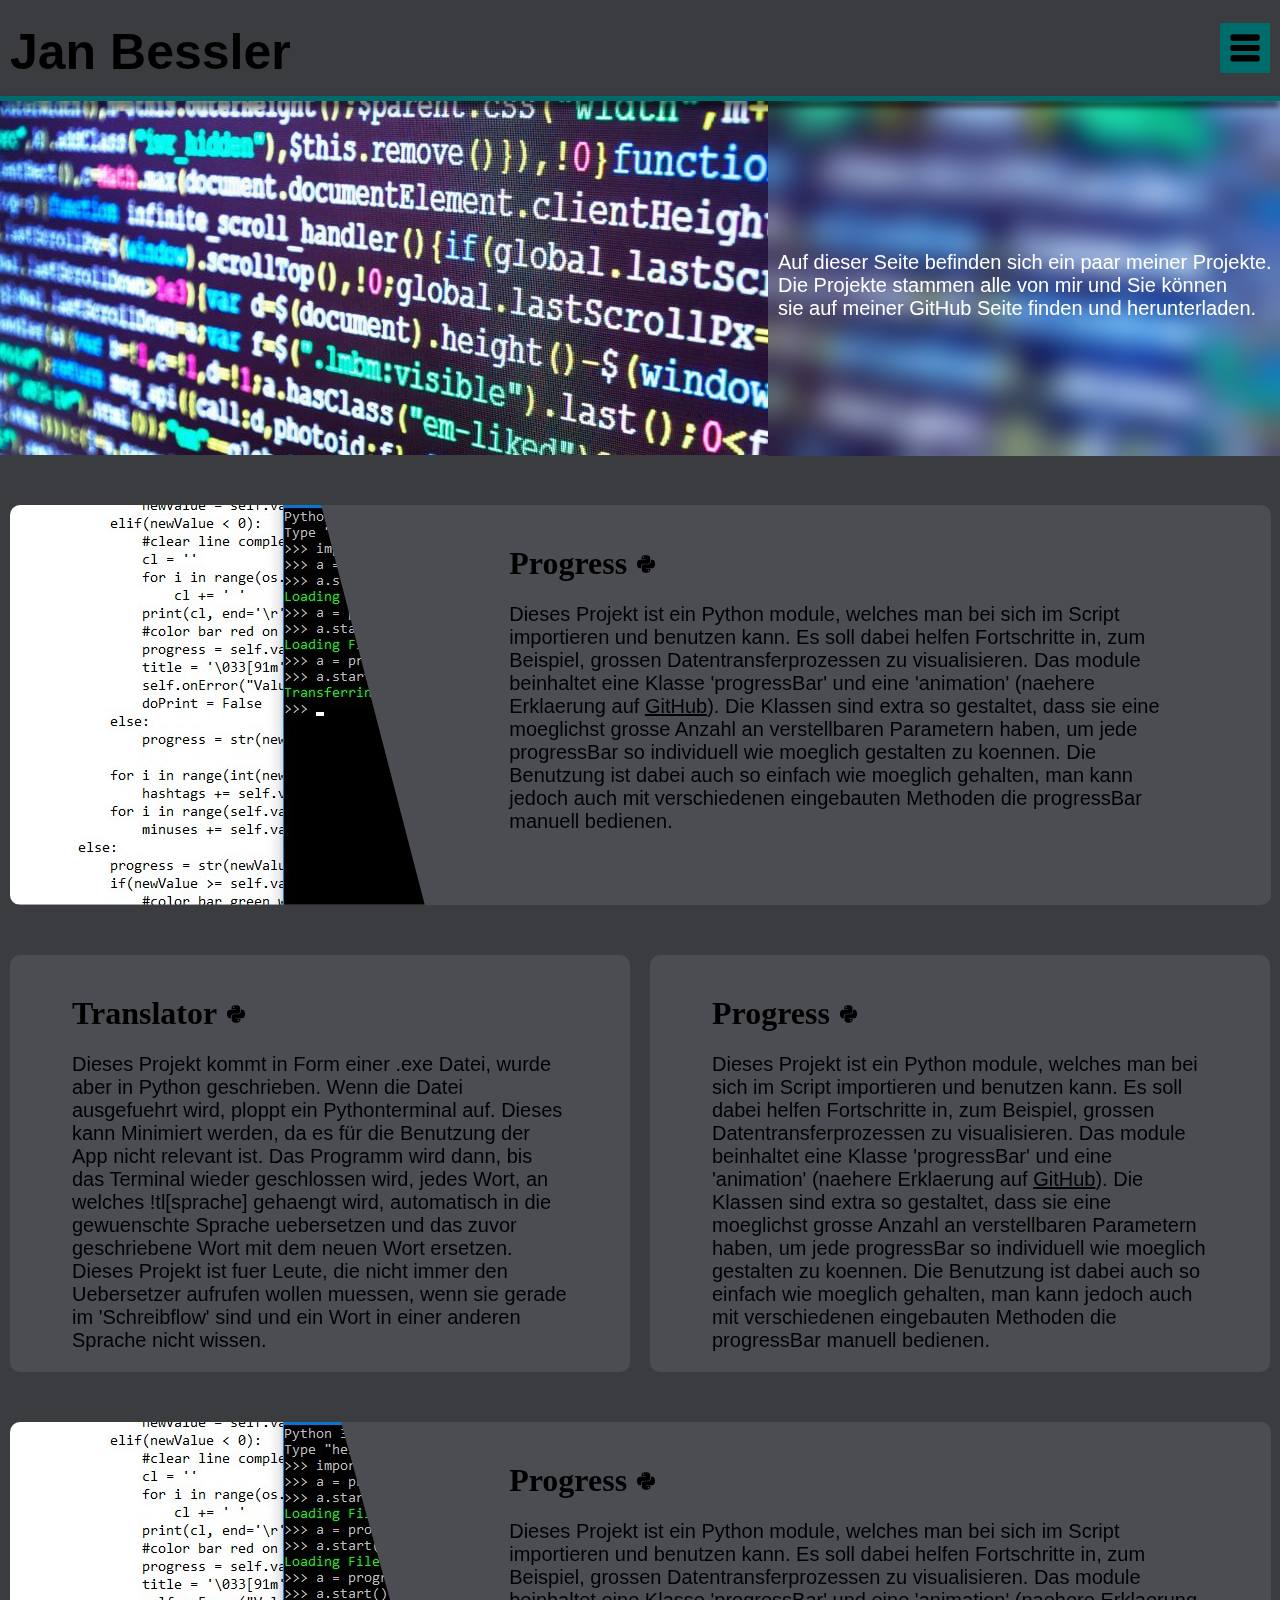
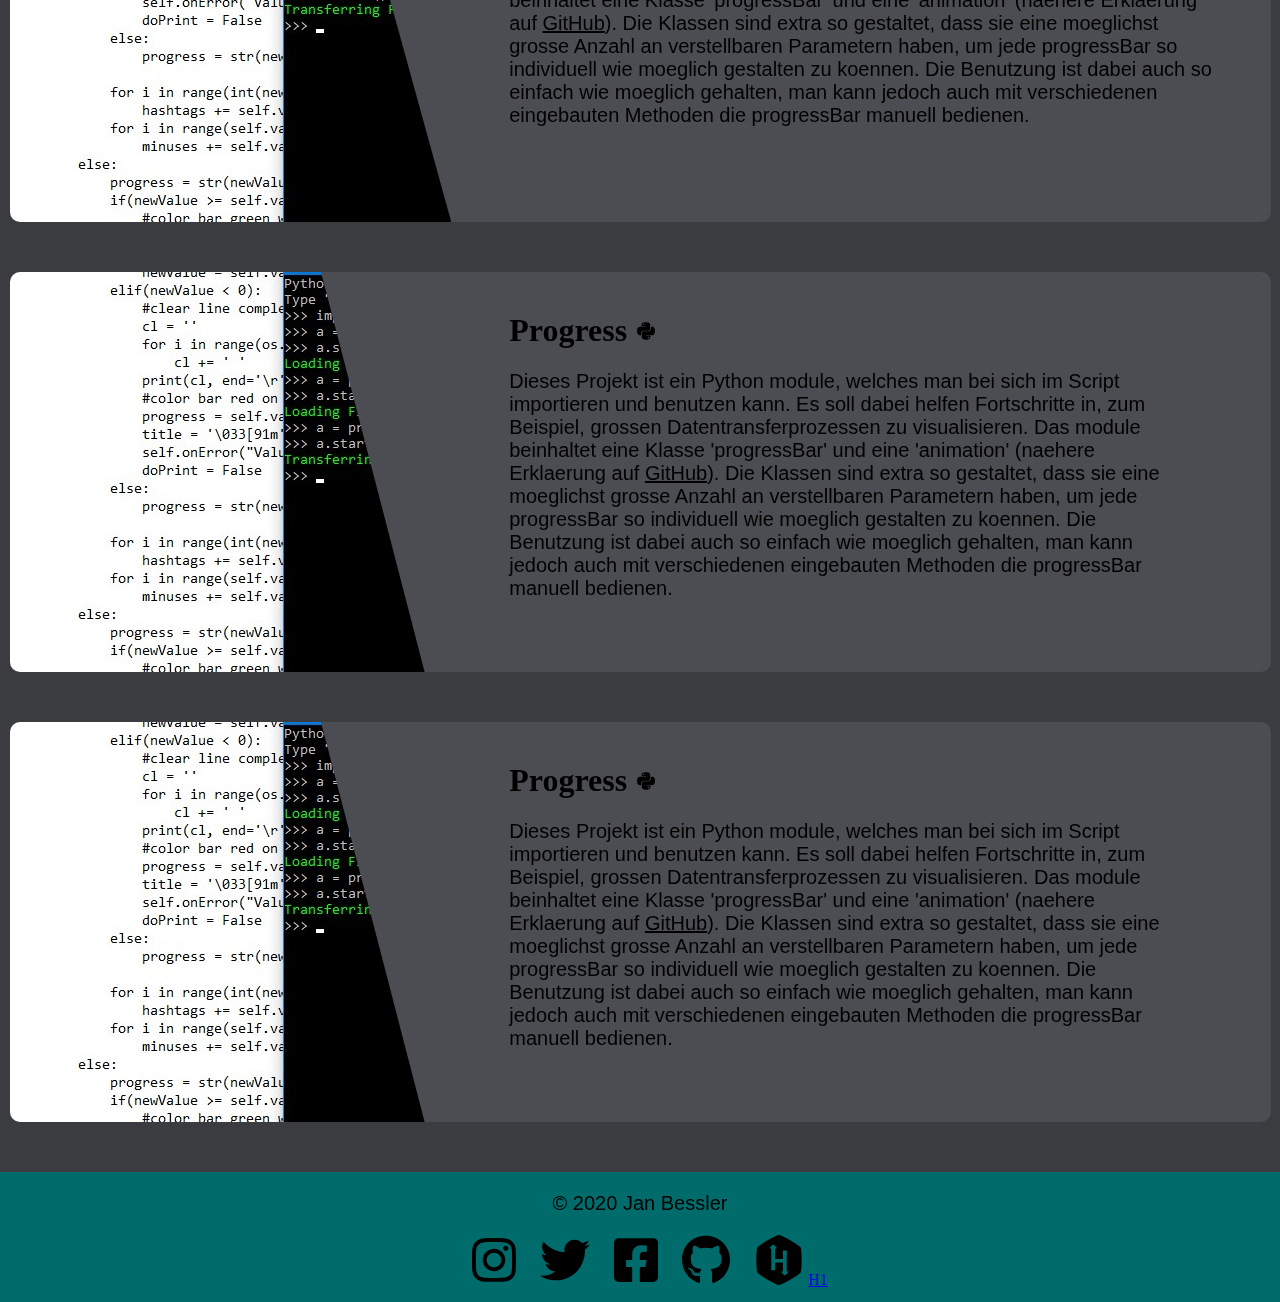
<file: __Homepage/index.html>
<html>
    <link rel="stylesheet" type="text/css" href="style.css" media="screen" />
    <title>Jan Bessler</title>
    <script>
        if(screen.width <= 700) // load mobile version, when screen too smol
        {
            document.location = "mobileIndex.html";
        }
    </script>
    <header>
        <div class="logo">
            <h1>Jan Bessler</h1>
        </div>

        <div class="infobox" style="opacity: 100%;">
            <div id="arrow" style="opacity: 0%;"></div>
            <div id="meinfo" style="opacity: 0%;">
                Ich bin ein 15-Jaehriger </br>Pythondeveloper aus Gescher
            </div>
        </div>
        
        <div id="menulayout">
            <div id="hoverarea"><div id="menubars"><img src="Images/menubars.png" id="menubarsimage"></div></div>
            <ul id="menulist">
                <div class="headerlinebackground" style="opacity: 0%;">
                    <a href="#socialmediaid" style="text-decoration: none;"><h1 class="headline"><b>Contact</b></h1></a>
                </div>
                <div class="headerlinebackground" style="opacity: 0%;">
                    <h1 class="headline"><b>Projects</b></h1>
                    <div id="projectslist">
                        <a href="#project_progress"><button class="projectslistbutton">Progress</button></a></br>
                        <a href="#project_translator"><button class="projectslistbutton">Translator</button></a></br>
                        <a href="#project_progress"><button class="projectslistbutton">Progress</button></a></br>
                        <a href="#project_progress"><button class="projectslistbutton">Progress</button></a></br>
                        <a href="#project_progress"><button class="projectslistbutton">Progress</button></a>
                    </div>
                </div>
            </ul>
        </div>
    </header>

    <div id="line"></div>

    <div id="content">
        <div class="description">
            <div class="imageTransformer_blur">
                <div class="blur_effect">
                    <div class="description_blur">
                        <p style="margin-left: 10px; margin-top: 10px; margin-top: 150px;">Auf dieser Seite befinden sich ein paar meiner Projekte. </br>
                                                                        Die Projekte stammen alle von mir 
                                                                        und Sie können </br> sie auf meiner GitHub Seite finden und herunterladen.</p>
                    </div>
                </div>
            </div>
        </div>

        <!-- single project div -->
        <div class="element_project" style="margin-top: 50px;" id="project_progress">
            <div class="imageTransformer_left"></div>
            <div class="description_right">
                <h1 style="margin-top: 0;">Progress<img src="Images/logo_python.svg" style="height: 20px; margin-left: 10px;" title="Python"></h1>
                <p>Dieses Projekt ist ein Python module, welches man bei sich im Script importieren und benutzen kann. Es soll dabei helfen Fortschritte in, zum Beispiel, grossen Datentransferprozessen zu visualisieren. Das module beinhaltet eine Klasse 'progressBar' und eine 'animation' (naehere Erklaerung auf <a href="https://github.com/Jaybee18" style="color: black;">GitHub</a>). Die Klassen sind extra so gestaltet, dass sie eine moeglichst grosse Anzahl an verstellbaren Parametern haben, um jede progressBar so individuell wie moeglich gestalten zu koennen. Die Benutzung ist dabei auch so einfach wie moeglich gehalten, man kann jedoch auch mit verschiedenen eingebauten Methoden die progressBar manuell bedienen.</p>
            </div>
        </div>

        <!-- double project div -->
        <div class="doubleProject">
            <div class="element_project" style="margin-top: 50px; height: initial;" id="project_translator">
                <div class="description_right">
                    <h1 style="margin-top: 0;">Translator<img src="Images/logo_python.svg" style="height: 20px; margin-left: 10px;" title="Python"></h1>
                    <p>Dieses Projekt kommt in Form einer .exe Datei, wurde aber in Python geschrieben. Wenn die Datei ausgefuehrt wird, ploppt ein Pythonterminal auf. Dieses kann Minimiert werden, da es für die Benutzung der App nicht relevant ist. Das Programm wird dann, bis das Terminal wieder geschlossen wird, jedes Wort, an welches !tl[sprache] gehaengt wird, automatisch in die gewuenschte Sprache uebersetzen und das zuvor geschriebene Wort mit dem neuen Wort ersetzen. Dieses Projekt ist fuer Leute, die nicht immer den Uebersetzer aufrufen wollen muessen, wenn sie gerade im 'Schreibflow' sind und ein Wort in einer anderen Sprache nicht wissen.</p>
                </div>
            </div>

            <div class="element_project" style="margin-top: 50px; height: initial;" id="project_progress">
                <div class="description_right">
                    <h1 style="margin-top: 0;">Progress<img src="Images/logo_python.svg" style="height: 20px; margin-left: 10px;" title="Python"></h1>
                    <p>Dieses Projekt ist ein Python module, welches man bei sich im Script importieren und benutzen kann. Es soll dabei helfen Fortschritte in, zum Beispiel, grossen Datentransferprozessen zu visualisieren. Das module beinhaltet eine Klasse 'progressBar' und eine 'animation' (naehere Erklaerung auf <a href="https://github.com/Jaybee18" style="color: black;">GitHub</a>). Die Klassen sind extra so gestaltet, dass sie eine moeglichst grosse Anzahl an verstellbaren Parametern haben, um jede progressBar so individuell wie moeglich gestalten zu koennen. Die Benutzung ist dabei auch so einfach wie moeglich gehalten, man kann jedoch auch mit verschiedenen eingebauten Methoden die progressBar manuell bedienen.</p>
                </div>
            </div>
        </div>

        <!-- image animation project div (for visual projects)-->
        <div class="element_project_imageanim" style="margin-top: 50px;" id="project_progress">
            <div class="imageTransformer_left_anim"></div>
            <div class="description_right">
                <h1 style="margin-top: 0;">Progress<img src="Images/logo_python.svg" style="height: 20px; margin-left: 10px;" title="Python"></h1>
                <p>Dieses Projekt ist ein Python module, welches man bei sich im Script importieren und benutzen kann. Es soll dabei helfen Fortschritte in, zum Beispiel, grossen Datentransferprozessen zu visualisieren. Das module beinhaltet eine Klasse 'progressBar' und eine 'animation' (naehere Erklaerung auf <a href="https://github.com/Jaybee18" style="color: black;">GitHub</a>). Die Klassen sind extra so gestaltet, dass sie eine moeglichst grosse Anzahl an verstellbaren Parametern haben, um jede progressBar so individuell wie moeglich gestalten zu koennen. Die Benutzung ist dabei auch so einfach wie moeglich gehalten, man kann jedoch auch mit verschiedenen eingebauten Methoden die progressBar manuell bedienen.</p>
            </div>
        </div>

        <div class="element_project" style="margin-top: 50px;" id="project_progress">
            <div class="imageTransformer_left"></div>
            <div class="description_right">
                <h1 style="margin-top: 0;">Progress<img src="Images/logo_python.svg" style="height: 20px; margin-left: 10px;" title="Python"></h1>
                <p>Dieses Projekt ist ein Python module, welches man bei sich im Script importieren und benutzen kann. Es soll dabei helfen Fortschritte in, zum Beispiel, grossen Datentransferprozessen zu visualisieren. Das module beinhaltet eine Klasse 'progressBar' und eine 'animation' (naehere Erklaerung auf <a href="https://github.com/Jaybee18" style="color: black;">GitHub</a>). Die Klassen sind extra so gestaltet, dass sie eine moeglichst grosse Anzahl an verstellbaren Parametern haben, um jede progressBar so individuell wie moeglich gestalten zu koennen. Die Benutzung ist dabei auch so einfach wie moeglich gehalten, man kann jedoch auch mit verschiedenen eingebauten Methoden die progressBar manuell bedienen.</p>
            </div>
        </div>

        <div class="element_project" style="margin-top: 50px;" id="project_progress">
            <div class="imageTransformer_left"></div>
            <div class="description_right">
                <h1 style="margin-top: 0;">Progress<img src="Images/logo_python.svg" style="height: 20px; margin-left: 10px;" title="Python"></h1>
                <p>Dieses Projekt ist ein Python module, welches man bei sich im Script importieren und benutzen kann. Es soll dabei helfen Fortschritte in, zum Beispiel, grossen Datentransferprozessen zu visualisieren. Das module beinhaltet eine Klasse 'progressBar' und eine 'animation' (naehere Erklaerung auf <a href="https://github.com/Jaybee18" style="color: black;">GitHub</a>). Die Klassen sind extra so gestaltet, dass sie eine moeglichst grosse Anzahl an verstellbaren Parametern haben, um jede progressBar so individuell wie moeglich gestalten zu koennen. Die Benutzung ist dabei auch so einfach wie moeglich gehalten, man kann jedoch auch mit verschiedenen eingebauten Methoden die progressBar manuell bedienen.</p>
            </div>
        </div>
    </div>



    <footer>
        <p>&copy 2020 Jan Bessler</p>
        <div class="socialmedialinks" id="socialmediaid">
            <a href="https://www.instagram.com/jaybes.mg/?hl=de"><img class="socialmediaimage" src="Images/logo_instagram.svg"></a>
            <a href="https://twitter.com/JanBessler"><img class="socialmediaimage" src="Images/logo_twitter.svg"></a>
            <a href="https://www.facebook.com/profile.php?id=100009598660468"><img class="socialmediaimage" src="Images/logo_facebook_square.svg"></a>
            <a href="https://github.com/Jaybee18"><img class="socialmediaimage" src="Images/logo_github.svg"></a>
            <a href="https://www.hackerrank.com/mister_jaybee18"><img class="socialmediaimage" src="Images/logo_hackerrank.svg"></a>
            <a href="https://hackerone.com/jaybee18?type=user">H1</a>
        </div>
    </footer>
</html>
</file>
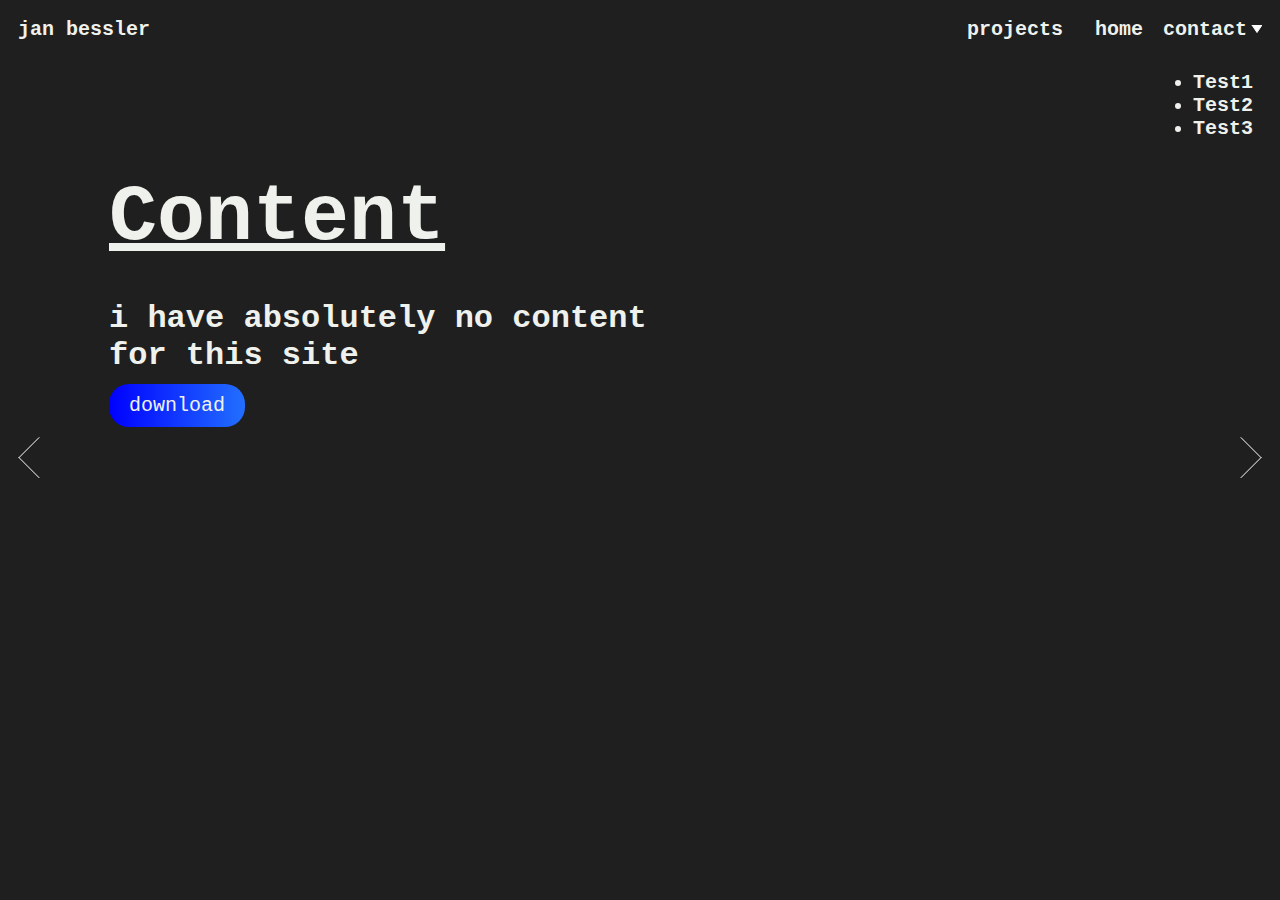
<file: __Homepage_v2/index.html>
<html>

    <head>
        <link rel="stylesheet" type="text/css" href="style.css" media="screen"/>
        <script src="https://ajax.googleapis.com/ajax/libs/jquery/3.5.1/jquery.min.js"></script>
        <script src="script.js"></script>
    </head>

    <body>
        <div id="header">
            <div id="title">
                jan bessler
            </div>
            <div id="nav">
                <button class="headerbutton">projects</button>
                <div id="contactDiv" style="float: right;">
                    <button class="headerbutton">contact<svg width="15" height="10"><path d="M 5 0 l 10 0 l -5 7.5 l -5 -7.5" style="stroke: white; stroke-linecap: round; fill: white;"></svg></button>
                    <ul style="position: absolute;">
                        <li><a>Test1</a></li>
                        <li><a>Test2</a></li>
                        <li><a>Test3</a></li>
                    </ul>
                </div>
                <!-- list with contancts like : Gmail, Insta, Facebook, Snapchat, ... || smol down arrow next to the button to inflate the different contacts-->
                <button class="headerbutton">home</button>
            </div>
        </div>

        <div id="maincontent">
            <!-- Button to switch to the next content to the left -->
            <button id="left" onclick="left()">
                <svg width="30" height="50">
                    <path d="M 5 25 L 25 5 M 5 25 L 25 45" style="stroke: white; fill: green; stroke-linecap: round;"/>
                </svg>
            </button>

            <div id="content">
                <!-- Content page 1 -->
                <div id="firstcontent" style="opacity: 1;">
                    <p id="temp" style="margin: 0%; padding: 0%;"><span>Content</span></p></br>
                    <p id="desciption" style="margin: 0%; padding: 0%;">i have absolutely no content </br> for this site </br></p>
                    <a href="https://github.com/Jaybee18"><button id="button">download</button></a>
                    <!-- Download directly / Download source code -->
                </div>

                <!-- Content page 2 -->
                <div id="secondcontent" style="opacity: 0;">
                    <p id="temp2" style="margin: 0%; padding: 0%;"><span>NewContent</span></p></br>
                    <p id="desciption2" style="margin: 0%; padding: 0%;">i hate every human being </br> on this planet </br></p>
                    <a href="https://github.com/Jaybee18"><button id="button2"">download</button></a>
                    <!-- Download directly / Download source code -->
                </div>
            </div>

            <!-- Button to switch to the next content to the right -->
            <button id="right" onclick="right()">
                <svg width="30" height="50">
                    <path d="M 25 25 L 5 5 M 25 25 L 5 45" style="stroke: white; fill: green; stroke-linecap: round;"/>
                </svg>
            </button>
        </div>
    </body>

</html>
</file>
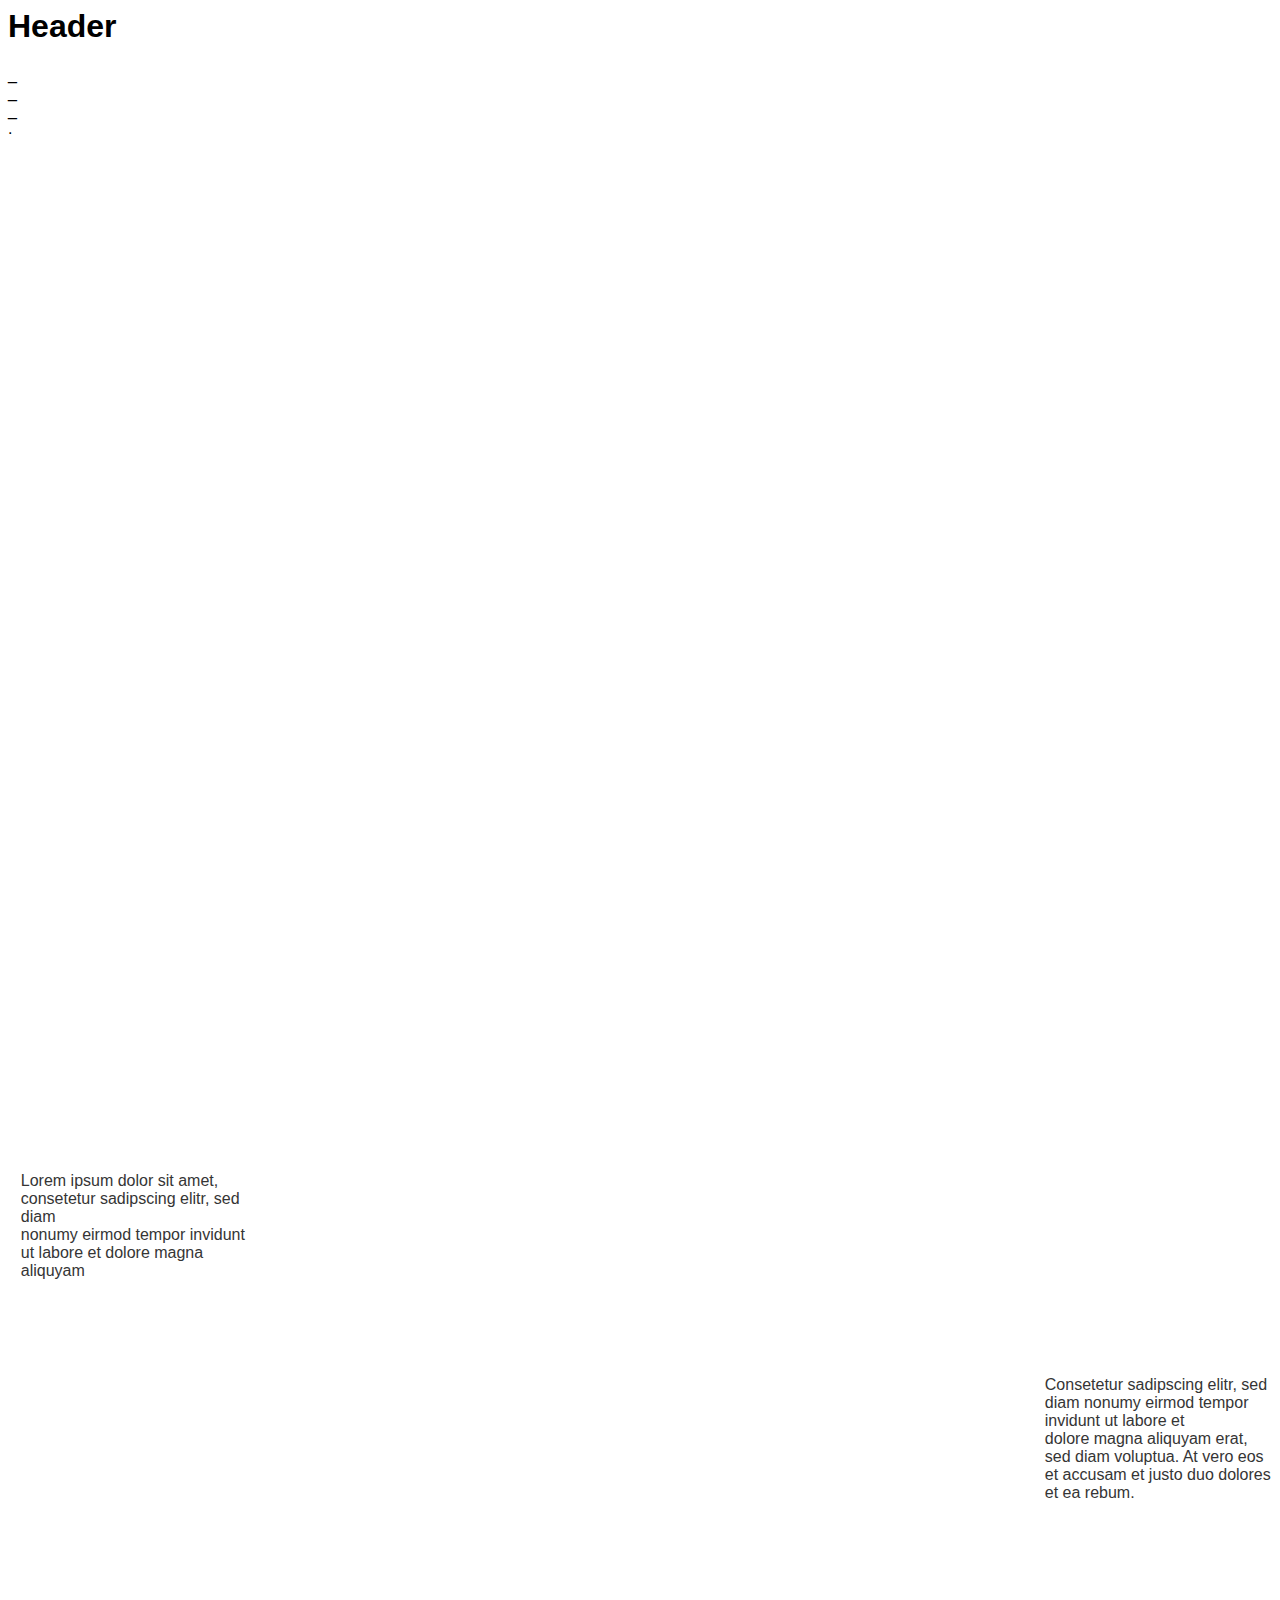
<file: testing/index.html>
<html>
    <head>
        <script src="https://ajax.googleapis.com/ajax/libs/jquery/3.5.1/jquery.min.js"></script>
        <script type="text/javascript">
            $(document).ready(function(){
                var div = $("#testdiv");
                var bleft = $("#borderleft");
                var bright = $("#borderright");
                var ltext = $("#lefttext");
                var rtext = $("#righttext");
                var pos = div.position();
                $(window).scroll(function(){
                    var windowpos = $(window).scrollTop();
                    if(windowpos >= (pos.top + 100)){
                        div.addClass("visible");
                        bleft.addClass("borderanimation");
                        bright.addClass("borderanimation");
                        ltext.addClass("floatfromleft");
                        rtext.addClass("floatfromright");
                    }
                    // uncomment, when the content should vanish when the user scrolls away from it
                    //else{
                    //    div.removeClass("visible");
                    //    bleft.removeClass("borderanimation");
                    //    bright.removeClass("borderanimation");
                    //}
                });
            });
        </script>
    </head>

    <body>
        <h1>Header</h1>
        <div>
            _</br>
            _</br>
            _</br>
        </div>
        <div id="spacing">.</div>
        <div>
            <div id="lefttext" style="float: left; width: 18%; margin: 1%; color: rgb(53, 53, 53); padding-top: 3%;">Lorem ipsum dolor sit amet, consetetur sadipscing elitr, sed diam </br> 
                                                                                        nonumy eirmod tempor invidunt ut labore et dolore magna aliquyam</div>
            <div id="righttext" style="float: right; width: 18%; color:  rgb(53, 53, 53); padding-top: 20%; padding-right: 1%;">Consetetur sadipscing elitr, sed diam nonumy eirmod tempor invidunt ut labore et </br> dolore magna aliquyam erat, sed diam voluptua. At vero eos et accusam et justo duo dolores et ea rebum.</div>
            <div id="testdiv" class="invisible">
                <div id="borderleft"></div>
                <div id="borderright"></div>
            </div>
        </div>
    </body>

    <style>

        :root{
            /*--primary: #292929;*/
            --primary: white;
            /*--accent: #e2b714;*/
            --accent: blue;
            --textcolor:  rgb(53, 53, 53);
            font-family: -apple-system, BlinkMacSystemFont, 'Segoe UI', Roboto, Oxygen, Ubuntu, Cantarell, 'Open Sans', 'Helvetica Neue', sans-serif;
            font-weight: 500;
        }
        body{
            height: 3000px;
            width: 100%;
            background-color: var(--primary);
        }
        ::-webkit-scrollbar{
            display: none;
        }
        #spacing{
            width: 100%;
            height: 1000px;
        }

        @keyframes anim {
            0%{width: 0%;}
            100%{width: 60%;}
        }

        @keyframes borderanim {
            0%{width:0px;}
            50%{width: 200px;}
            100%{width: 0px;}
        }

        @keyframes flyinleft {
            from{opacity: 0; margin-left: -400px;}
            to{opacity: 1; margin-left: 0px;}
        }

        @keyframes flyinright {
            from{opacity: 0; margin-right: -400px;}
            to{opacity: 1; margin-right: 0px;}
        }

        #testdiv{
            width: 70%;
            height: 500px;
            margin: auto;

            background-image: url("weed.jpeg");
            background-position: center;
            background-repeat: no-repeat;
            background-attachment: scroll;
            background-size: cover;
        }

        #borderleft{
            width: 50px;
            height: 500px;
            background-color: var(--accent);
            float: left;
            position: absolute;
        }
        #borderright{
            width: 50px;
            height: 100%;
            background-color: var(--accent);
            float: right;
        }

        .borderanimation{
            animation-name: borderanim;
            animation-duration: 1s;
            animation-fill-mode: forwards;
        }

        .invisible{
            display: none;
        }
        .visible{
            display: block;

            animation-name: anim;
            animation-duration: 1s;
            animation-fill-mode: forwards;
        }
        .floatfromleft{
            animation-name: flyinleft;
            animation-duration: 1s;
            animation-fill-mode: forwards;
        }
        .floatfromright{
            animation-name: flyinright;
            animation-duration: 1s;
            animation-fill-mode: forwards;
        }
    </style>
</html>
</file>
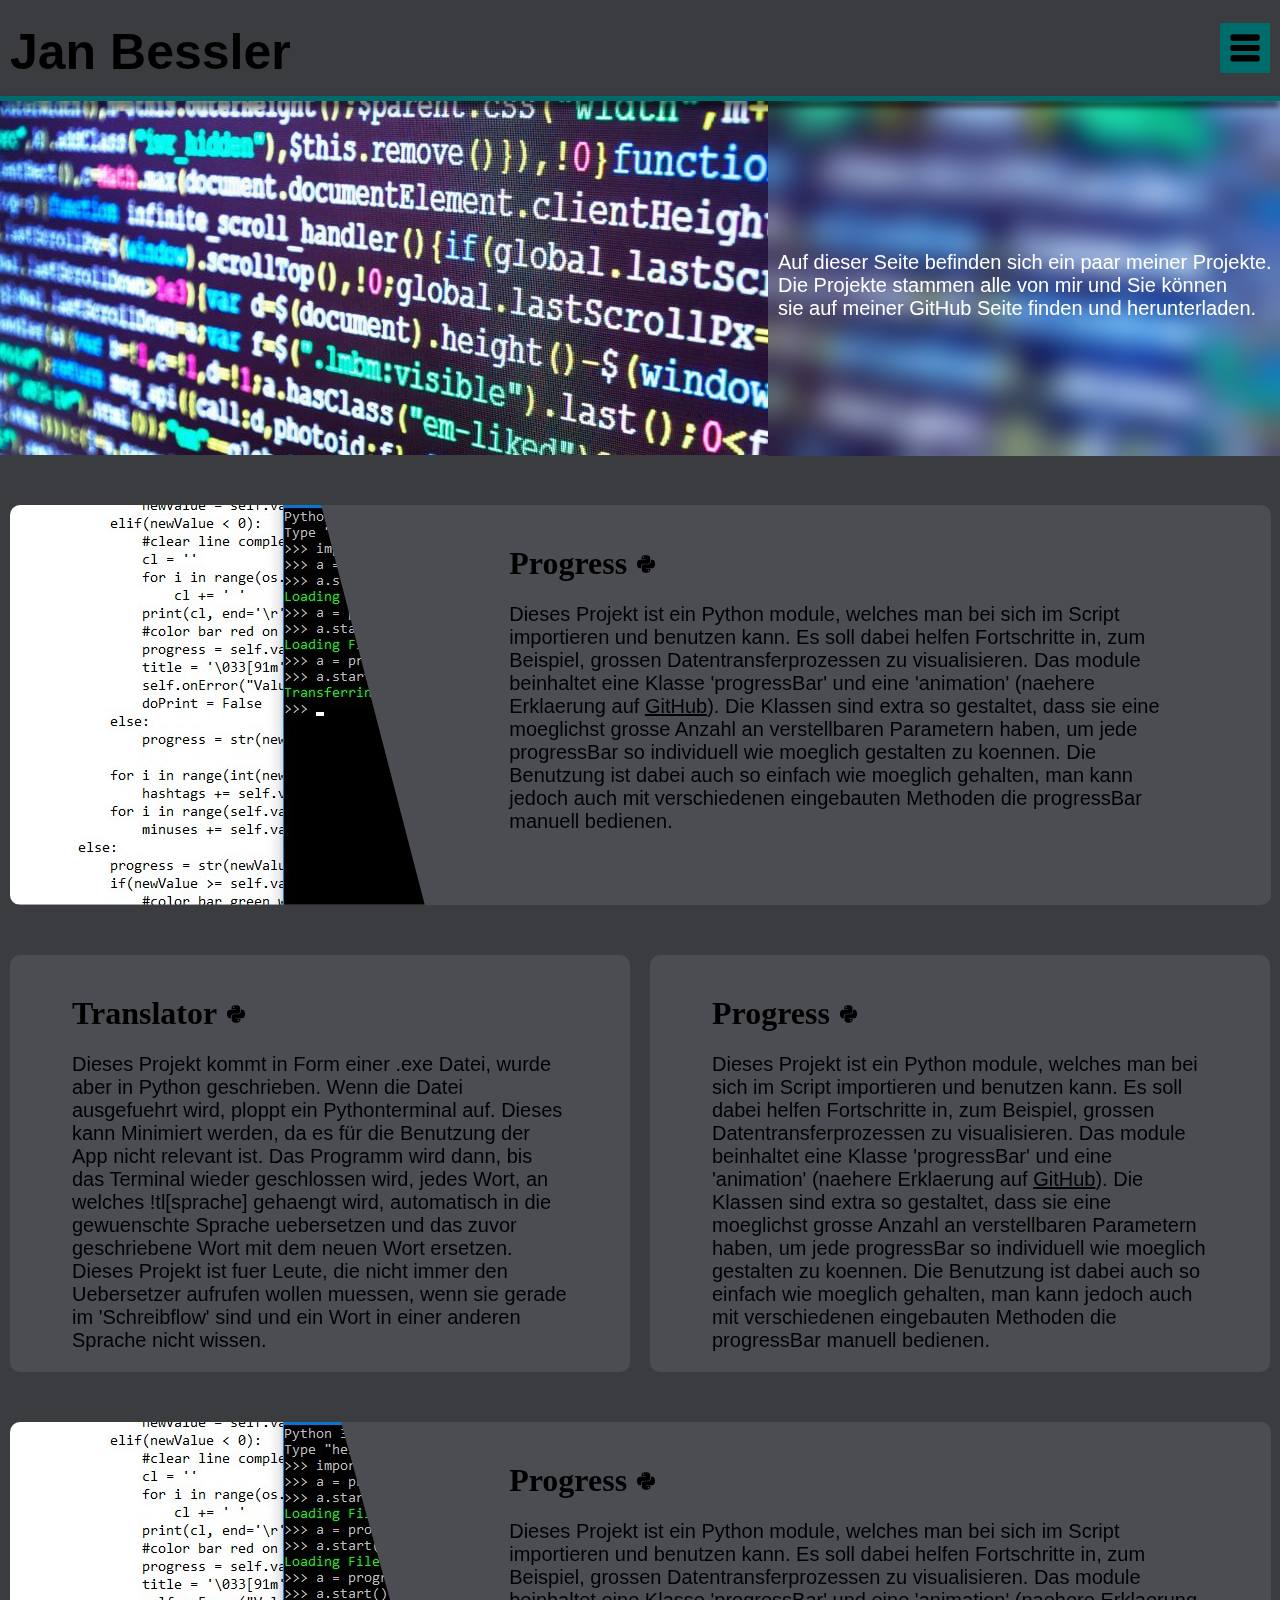
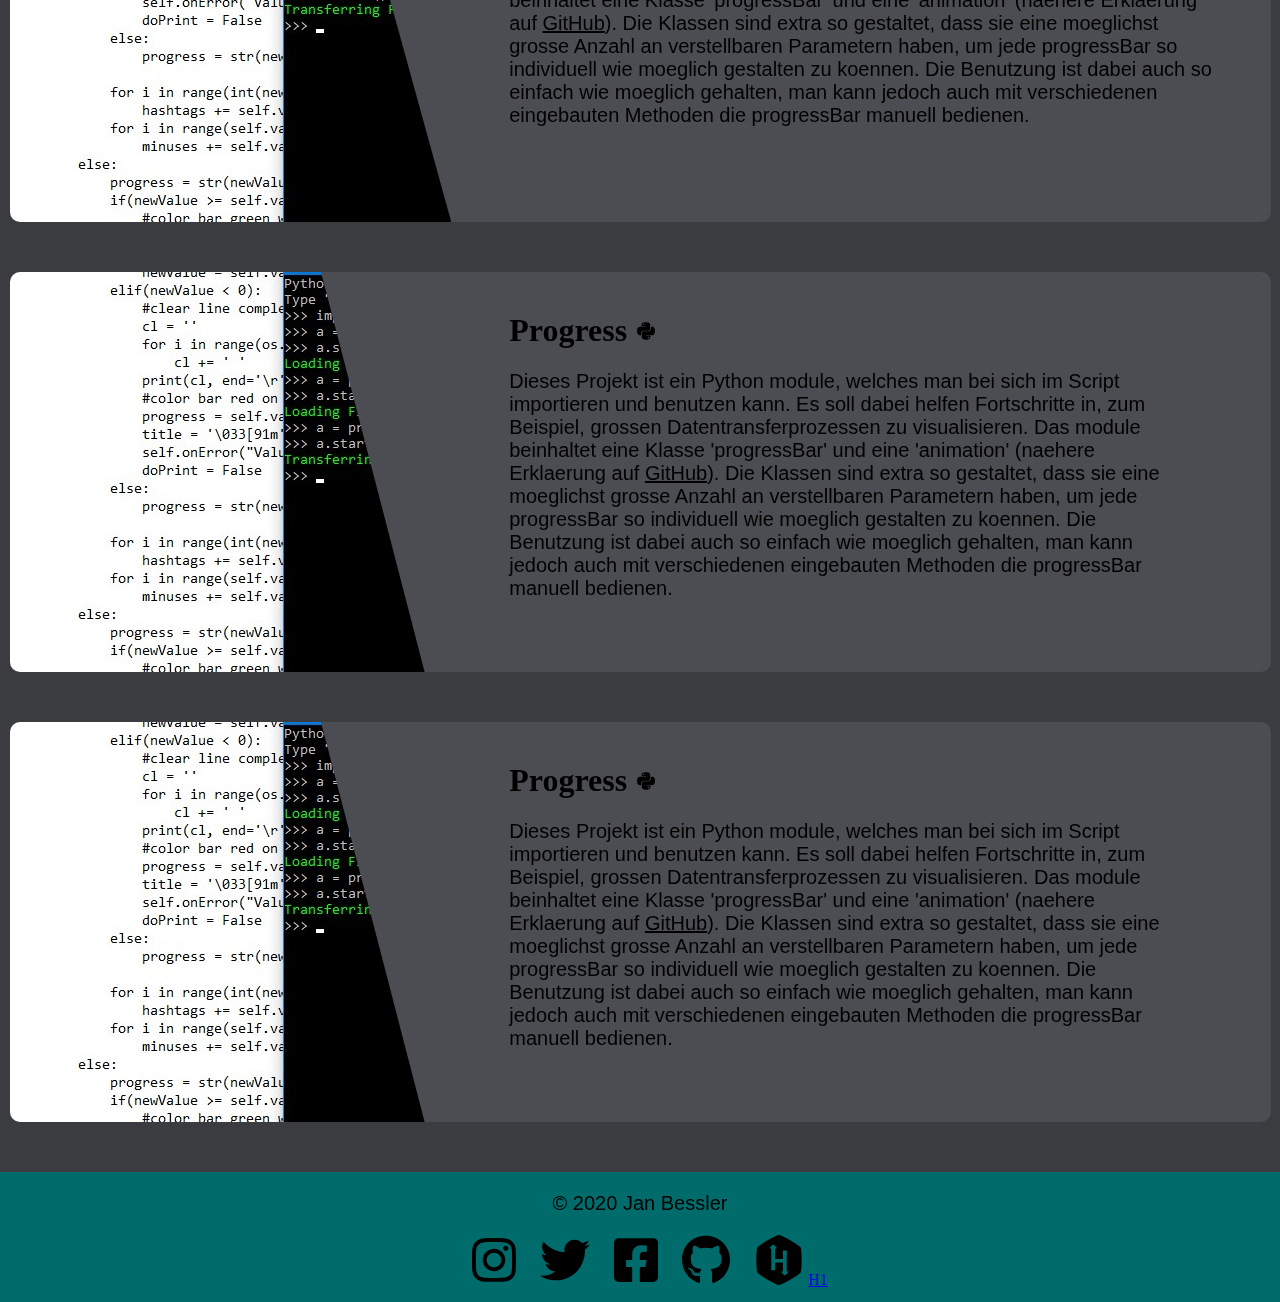
<file: __Homepage/mobileIndex.html>
<html>
    <head>
        <title>Jan Bessler</title>
        <link rel="stylesheet" type="text/css" href="mobileStyle.css" media="screen" />
        <script>
            if(screen.width > 700) // load desktop version, when screen too big uwu
            {
                document.location = "index.html"
            }
        </script>
    </head>
    <header>
        <h1 style="font-size: 90px; text-align: center; margin-bottom: 10px;">Jan Bessler</h1>
    </header>
    <div id="seperationline"></div>
    <div class="content">
        <div class="entry">
            <div class="image">
                <img src="Images/pythonprogressBarPreview.jpg" style="width: 90%; margin-top: -120px;">
            </div>
            <div class="text">
                <h1>Progress<img src="Images/logo_python.svg" style="height: 30px; margin-left: 10px;" title="Python"></h1>
                Dieses Projekt ist ein Python module, welches man bei sich im Script importieren und benutzen kann. Es soll dabei helfen Fortschritte in, zum Beispiel, grossen Datentransferprozessen zu visualisieren. Das module beinhaltet eine Klasse 'progressBar' und eine 'animation' (naehere Erklaerung auf <a href="https://github.com/Jaybee18" style="color: black;">GitHub</a>). Die Klassen sind extra so gestaltet, dass sie eine moeglichst grosse Anzahl an verstellbaren Parametern haben, um jede progressBar so individuell wie moeglich gestalten zu koennen. Die Benutzung ist dabei auch so einfach wie moeglich gehalten, man kann jedoch auch mit verschiedenen eingebauten Methoden die progressBar manuell bedienen.
            </div>
        </div>

        <div class="entry">
            <div class="image">
                <img src="Images/pythonprogressBarPreview.jpg" style="width: 90%; margin-top: -120px;">
            </div>
            <div class="text">
                <h1>Translator<img src="Images/logo_python.svg" style="height: 30px; margin-left: 10px;" title="Python"></h1>
                Dieses Projekt kommt in Form einer .exe Datei, wurde aber in Python geschrieben. Wenn die Datei ausgefuehrt wird, ploppt ein Pythonterminal auf. Dieses kann Minimiert werden, da es für die Benutzung der App nicht relevant ist. Das Programm wird dann, bis das Terminal wieder geschlossen wird, jedes Wort, an welches !tl[sprache] gehaengt wird, automatisch in die gewuenschte Sprache uebersetzen und das zuvor geschriebene Wort mit dem neuen Wort ersetzen. Dieses Projekt ist fuer Leute, die nicht immer den Uebersetzer aufrufen wollen muessen, wenn sie gerade im 'Schreibflow' sind und ein Wort in einer anderen Sprache nicht wissen.
            </div>
        </div>
    </div>
    <footer>
        &copy 2020 Jan Bessler
        <div class="socialmedialinks" id="socialmediaid">
            <a href="https://www.instagram.com/jaybes.mg/?hl=de"><img class="socialmediaimage" src="Images/logo_instagram.svg"></a>
            <a href="https://twitter.com/JanBessler"><img class="socialmediaimage" src="Images/logo_twitter.svg"></a>
            <a href="https://www.facebook.com/profile.php?id=100009598660468"><img class="socialmediaimage" src="Images/logo_facebook_square.svg"></a>
            <a href="https://github.com/Jaybee18"><img class="socialmediaimage" src="Images/logo_github.svg"></a>
            <a href="https://www.hackerrank.com/mister_jaybee18"><img class="socialmediaimage" src="Images/logo_hackerrank.svg"></a>
        </div>
    </footer>

</html>
</file>
<file: __Homepage/style.css>
/*
Colors:

blau:
#006b6b
#80ffff
#02fdf7
#009999

*/

body{
    background-color: #3a3c40;
    margin-left: 0;
    margin-right: 0;
}

p {
    font-family: "Ubuntu",Helvetica,sans-serif !important;
    font-size: 20px;
}

/*Header */
@keyframes rainbow{
    16% {background-color: red;}
    33% {background-color: orange;}
    50% {background-color: yellow;}
    66% {background-color: green;}
    82% {background-color: blue;}
    93% {background-color: purple;}
    100% {background-color: red;}
}

/*@keyframes headerlinebackground_buttonanim{
    0%{padding: 0px;
        margin-top: 21px;}
    100%{padding-bottom: 10px;
         margin-top: 11px;}
}*/

@keyframes projectslistanim{
    from{margin-left: 0px;
         margin-right: 0px;
         opacity: 0%;
         display: none;}
    to{margin-left: -3px;
       margin-right: -3px;
       opacity: 100%;
       display: block;}
}

@keyframes projectsfoldoutanim {
    from{height: 0px;}
    to{height: 200px;} /*38*anzahl der elemente + 10*/
}

.logo{
    float: left;
    padding-left: 10px;
}

.logo h1{
    font-size: 50px;
    margin-top: 15px;
    margin-bottom: 15px;
    font-family: "Ubuntu",Helvetica,sans-serif;
}

.infobox{
    float: left;
    margin-top: 25px;
    margin-left: 30px;
    cursor: default;
    transform: translateX(50px) !important;
    visibility: hidden;
    transition: transform 0.3s, visibility 0.3s;
}

#arrow{
    background-color: #006b6b;
    float: left;
    height: 10px;
    width: 10px;
    transform: rotate(45deg);
    margin-left: -5px;
    margin-top: 15px;
    position: absolute;
    opacity: 0%;
    transition: opacity 0.3s !important;
}

#meinfo{
    background-color: #006b6b;
    color: black;
    border-radius: 5px;
    padding: 2px;
    font-family: "Ubuntu",Helvetica,sans-serif;
    opacity: 0%;
    transition: opacity 0.3s !important;
}

#hoverarea {
    width: 50px;
    height: 50px;
    margin-top: 15px;
    float: right;
}

#menulayout{
    float: right; /*dont take out*/
    display: inline-block;
    margin-right: 10px;
    width: 50px;
    transition: width 0.01s;
}

#projectslist{
    text-align: center;
    width: 44.4%;
    margin-left: -7px;
    margin-right: 10px;
    background-color: #006b6b;
    height: 0px;
    clip-path: polygon(0 0, 100% 0, 100% 100%, 0 100%); /*ka warum, aber das ist wichtig*/
    position: absolute;
}

.projectslistbutton{
    border: none;
    background-color: #006b6b;
    font-size: 20px;
    height: 40px;
    width: -webkit-fill-available;
    width: -moz-available; /*für firefox*/
}

.projectslistbutton a{
    color: black;
    text-decoration: none;
}

#menubars{
    height: 50px;
    width: 50px;
    background-color: #006b6b;
    float: right;
    /*margin-top: 15px;*/
}

/*.headerlinebackground:hover{
    /*animation-name: headerlinebackground_buttonanim;
    animation-duration: 0.2s;
    animation-fill-mode: forwards;
    background-color: #006b6b;
}*/

#menulist{
    float: left;
    margin: 0;
    padding-left: 0px;
    position: absolute;
    width: fit-content;
    height: fit-content;
    transform: translate(-347px, 0px);
    display: inline-flex; /*for firefox*/
    visibility: hidden;
    transition: visibility 0.1s;
}

.headline {
    background-color:#3a3c40;
    background-size: 10px;
    margin: 0px;
    color: black;
    font-size: 40px;
    transform: scale(1);
    box-shadow: none;
    transition: background-color 0.2s, padding 0.2s, margin 0.2s, box-shadow 0.2s, transform 0.2s;
}

.headerlinebackground:hover .headline{
    background-color: #006b6b;
    transform: scale(1.1);
    box-shadow: 0px 5px 7px black
}

#menubarsimage{
    width:50px;
    margin-top: 1px;
}

.logo:hover + .infobox{
    /*opacity: 100% !important;*/
    visibility: visible;
    transform: translateX(0px) !important;
}

.logo:hover ~ .infobox #meinfo{
    opacity: 100% !important;
}

.logo:hover ~ .infobox #arrow{
    opacity: 100% !important;;
}

.headerlinebackground:hover #projectslist{
    animation-name: projectsfoldoutanim;
    animation-duration: 0.5s;
    animation-fill-mode: forwards;
}

#menubars:hover{
    background-color: #079595;
}

.projectslistbutton:hover{
    background-color: #079595;
}

/*#menulayout:hover{
    width: 420px;
}*/

.headerlinebackground{
    /*background-color: white;*/
    /*width: min-content;*/     
    float: left;
    /*margin-left: 23px;*/
    margin-top: 15px;
    margin-right: 13px;
    z-index: 1;
    
    opacity: 0%;
    margin-left: -200px;
    transition: opacity 0.2s, margin-left 0.4s;
}

#menulayout:hover .headerlinebackground{
    margin-left: 23px;
    opacity: 100% !important;
    /*animation-name: menuanim_in;   /*remove animation*/
    /*animation-duration: 0.4s;      /*for the*/
    /*animation-fill-mode: forwards; /*white box*/
}

#menulayout:hover #menulist{
    visibility: visible;
}

@keyframes menuanim_in{
    0% {margin-left: -200px;
        opacity: 0%;}
    100% {margin-left: 23px;
          opacity: 100%;}
}



/*Seperationline*/
#line{
    float: left;
    height: 5px;
    width: 100%;
    background-color: #006b6b;
    box-shadow: 0px 5px 7px black;
}


/*Other site content*/
#content{
    float: left;
    width: 100%;
}

.description{
    float: left;
    display: flex;
    width: 100%;
    height: 40%; /*editable*/ 
}


/*project elements*/
.element_project{
    float: left;
    display: flex;
    width: 98.5%;
    height: fit-content;
    min-height: 400px; /*40%*/

    margin-top: 50px;
    margin-left: 10px;
    margin-right: 10px;
    border-radius: 10px;
    background-color: #4b4d52;
}

.element_project p, .element_project h1{
    margin-left: 10%;
    margin-right: 10%;
}

.description_right{
    /*clip-path: polygon(0 0, 100% 0, 100% 100%, 25% 100%);
    border-top-right-radius: 10px;
    border-bottom-right-radius: 10px;
    /*background-color: 999999;*/
    float: right;
    width: 100%;
    margin-top: 40px;
}

.description_left{
    clip-path: polygon(0 0, 75% 0, 100% 100%, 0 100%);
    border-top-left-radius: 10px;
    border-bottom-left-radius: 10px;
    background-color: 999999;
    float: left;
    width: 49%;
    margin-left: 10px;
}

.element_project .imageTransformer_left{
    background-image: url("Images/pythonprogressBarPreview.jpg");
    background-position: left;
    clip-path: polygon(0 0, 75% 0, 100% 100%, 0 100%);

    background-repeat: repeat-x; /*need to repeat y too on mobiles*/ 

    border-bottom-left-radius: 10px;
    border-top-left-radius: 10px;
    /*margin-left: 14px;*/
    width: 49%;
}

.doubleProject{
    width: -webkit-fill-available;
    width: -moz-available;
    float: left;
    display: inline-flex;
    height: fit-content;
}

/*.element_project .imageTransformer_right{
    background-image: url("Images/tempCodeVorschau.jpg");
    background-position: right;

    float: right;

    clip-path: polygon(0 0, 100% 0, 100% 100%, 25% 100%);

    border-bottom-right-radius: 10px;
    border-top-right-radius: 10px;

    width: 49%;
}*/

.description .imageTransformer_blur{
    width: -webkit-fill-available;
    width: -moz-available; /*für firefox*/
    background-image: url("Images/tempCodeVorschau.jpg");
    z-index: -3; /*for the projects dropdown menu*/
}

.blur_effect{
    backdrop-filter: blur(15px);
    width: 40%;
    height: 100.5%;
    float: right;
    color: white; /*text color*/
    z-index: -1; /*for the projects dropdown menu*/
}

.element_project_imageanim{
    float: left;
    display: flex;
    width: 98.5%;
    height: fit-content;
    min-height: 400px; /*40%*/

    margin-top: 50px;
    margin-left: 10px;
    margin-right: 10px;
    border-radius: 10px;
    background-color: #4b4d52;
}

.element_project_imageanim .description_right{
    margin-left: 39%;
    position: absolute;
    z-index: 1;
    width: 55%;
}

.imageTransformer_left_anim{
    background-image: url("Images/pythonprogressBarPreview.jpg");
    background-position: left;
    clip-path: polygon(0 0, 75% 0, 100% 100%, 0 100%);

    background-repeat: repeat-x; /*need to repeat y too on mobiles*/ 

    border-bottom-left-radius: 10px;
    border-top-left-radius: 10px;
    /*margin-left: 14px;*/
    width: 35%;
    transition: width 0.5s, clip-path 0.5s;
    z-index: 10;
}

.imageTransformer_left_anim:hover{
    width: 1000px;
    clip-path: polygon(0 0, 100% 0, 100% 100%, 0 100%);
    
}


/*footer*/
@keyframes socialmediaanim{
    from{transform: scale(1, 1);}
    to{transform: scale(1.3, 1.3);}
}

footer{
    float: left;
    background-color: #006b6b;
    width: -webkit-fill-available;
    width: -moz-available; /*für firefox*/
    height: 130px;
    text-align: center;
    margin-top: 50px;
}

.socialmediaimage{
    height: 50px;
    margin-left: 20px;
}

.socialmediaimage:hover{
    animation-name: socialmediaanim;
    animation-duration: 0.2s;
    animation-fill-mode: forwards;
}
</file>
<file: __Homepage_v2/style.css>
/* general site layout */
:root{
    font-family: 'Courier New', Courier, monospace;
    font-size: 20px;
    font-weight: 600;
    color: #EFF1ED;
    --primary: #1F1F1F;
    --secondary:  #eff1ed;
}
/* 218,185,0 */
/* #4EA699 blue*/
/* #D16014 orange*/
/* #5ADBFF darker blue*/
/* #EFF1ED white*/

body{
    background-color: var(--primary);
    height: 90%;
}
::-webkit-scrollbar{
    display: none;
}


/* header and navigation bar */
#title{
    float: left;
    padding: 10px;
    cursor: default;
    user-select: none;
}

.headerbutton{
    border:none;
    padding: 10px;
    background-color: transparent;
    user-select: none;
    font-family: 'Courier New', Courier, monospace;
    font-size: 20px;
    font-weight: 600;
    color: var(--secondary);
}

#nav{
    float: right;
}

#header{
    width: 100%;
    height: 10%;
}


/* animation definitions */
@keyframes animationin{
    0%{opacity: 0; margin-left: -30%;}
    100%{opacity: 1; margin-left: 0%;}
}
@keyframes animationout{
    0%{opacity: 1; margin-left: 0%;}
    100%{opacity: 0; margin-left: -30%;}
}
.animationIN{animation-name: animationin; animation-duration: 0.3s; animation-fill-mode: forwards;}
.animationOUT{animation-name: animationout; animation-duration: 0.3s; animation-fill-mode: forwards;}


/* main site content */
#maincontent{
    width: 100%;
    height: 100%;
    display: grid;
    grid-template-columns: min-content auto min-content;
}
#left,#right{
    width: min-content;
    height: min-content;
    border: none;
    background: none;
    margin-top: auto;
    margin-bottom: auto;
    transform: translateY(-70%);
}
#content{
    margin-top: 7%;
    margin-left: 5%;
    width: fit-content;
    font-size: xx-large;
    display: grid;
    grid-template-columns: auto auto;
}
#firstcontent, #secondcontent{
    position: absolute;
}
#content div{
    transform: translateX(0%);
    opacity: 1;
}
#content span{
    font-size: 4rem;
    text-decoration-line: underline;
}
#content button{
    border: none;
    outline: none;
    background-image: linear-gradient(90deg, blue, rgb(34, 111, 255));
    border-radius: 20px;
    padding-left: 20px;
    padding-right: 20px;
    padding-top: 10px;
    padding-bottom: 10px;
    margin-top: 10px;
    box-shadow: black 0px 0px 0px;

    color: var(--secondary);
    font-family: 'Courier New', Courier, monospace;
    font-size: 20px;
    font-weight: 300;

    transition: box-shadow 0.1s;
}
#content button:hover{
    box-shadow: black 0px 6px 10px;
}
#mainimage{
    stroke: white;
    overflow: hidden;
    width: 50%;
    height: 50%;
    clip-path: polygon(5% 5%, 100% 0%, 100% 75%, 75% 75%, 75% 100%, 50% 75%, 0% 75%);
    background-image: url("kunstprojekt.png");
    background-size: 100%;
    background-repeat: no-repeat;
}
#bild{
    width: 50%;
    height: 50%;
    position: absolute;
    user-select: none;
}
</file>
<file: __Homepage/mobileStyle.css>
body{
    background-color: #3a3c40;
    margin: 0px;
}

div {
    font-family: "Ubuntu",Helvetica,sans-serif !important;
}

#seperationline{
    float: left;
    height: 5px;
    width: 100%;
    background-color: #006b6b;
    box-shadow: 0px 5px 7px black;
}


/*content*/
.content{
    text-align: -webkit-center;
    margin-top: 50px;
}

.entry{
    border-radius: 30px;
    border-color: #006b6b;
    border-width: 7px;
    border-style: solid;
    margin-top: 20px;
    margin-left: 10px;
    margin-right: 10px;
    width: 90%;
    background-color: white;
}

.text{
    text-align: left;
    width: 90%;
    margin-bottom: 40px;
}

.image{
    height: 400px;
    overflow: hidden;
    border-bottom-style: solid;
    border-color: #006b6b;
    border-width: 5px;
}

/*footer*/
footer{
    background-color: #006b6b;
    height: 150px;
    margin-top: 20px;
    text-align: center;
    font-size: 40px;
}

.socialmediaimage{
    height: 90px;
    margin-left: 20px;
}

.socialmediaimage:hover{
    animation-name: socialmediaanim;
    animation-duration: 0.2s;
    animation-fill-mode: forwards;
} /*nice*/
</file>
